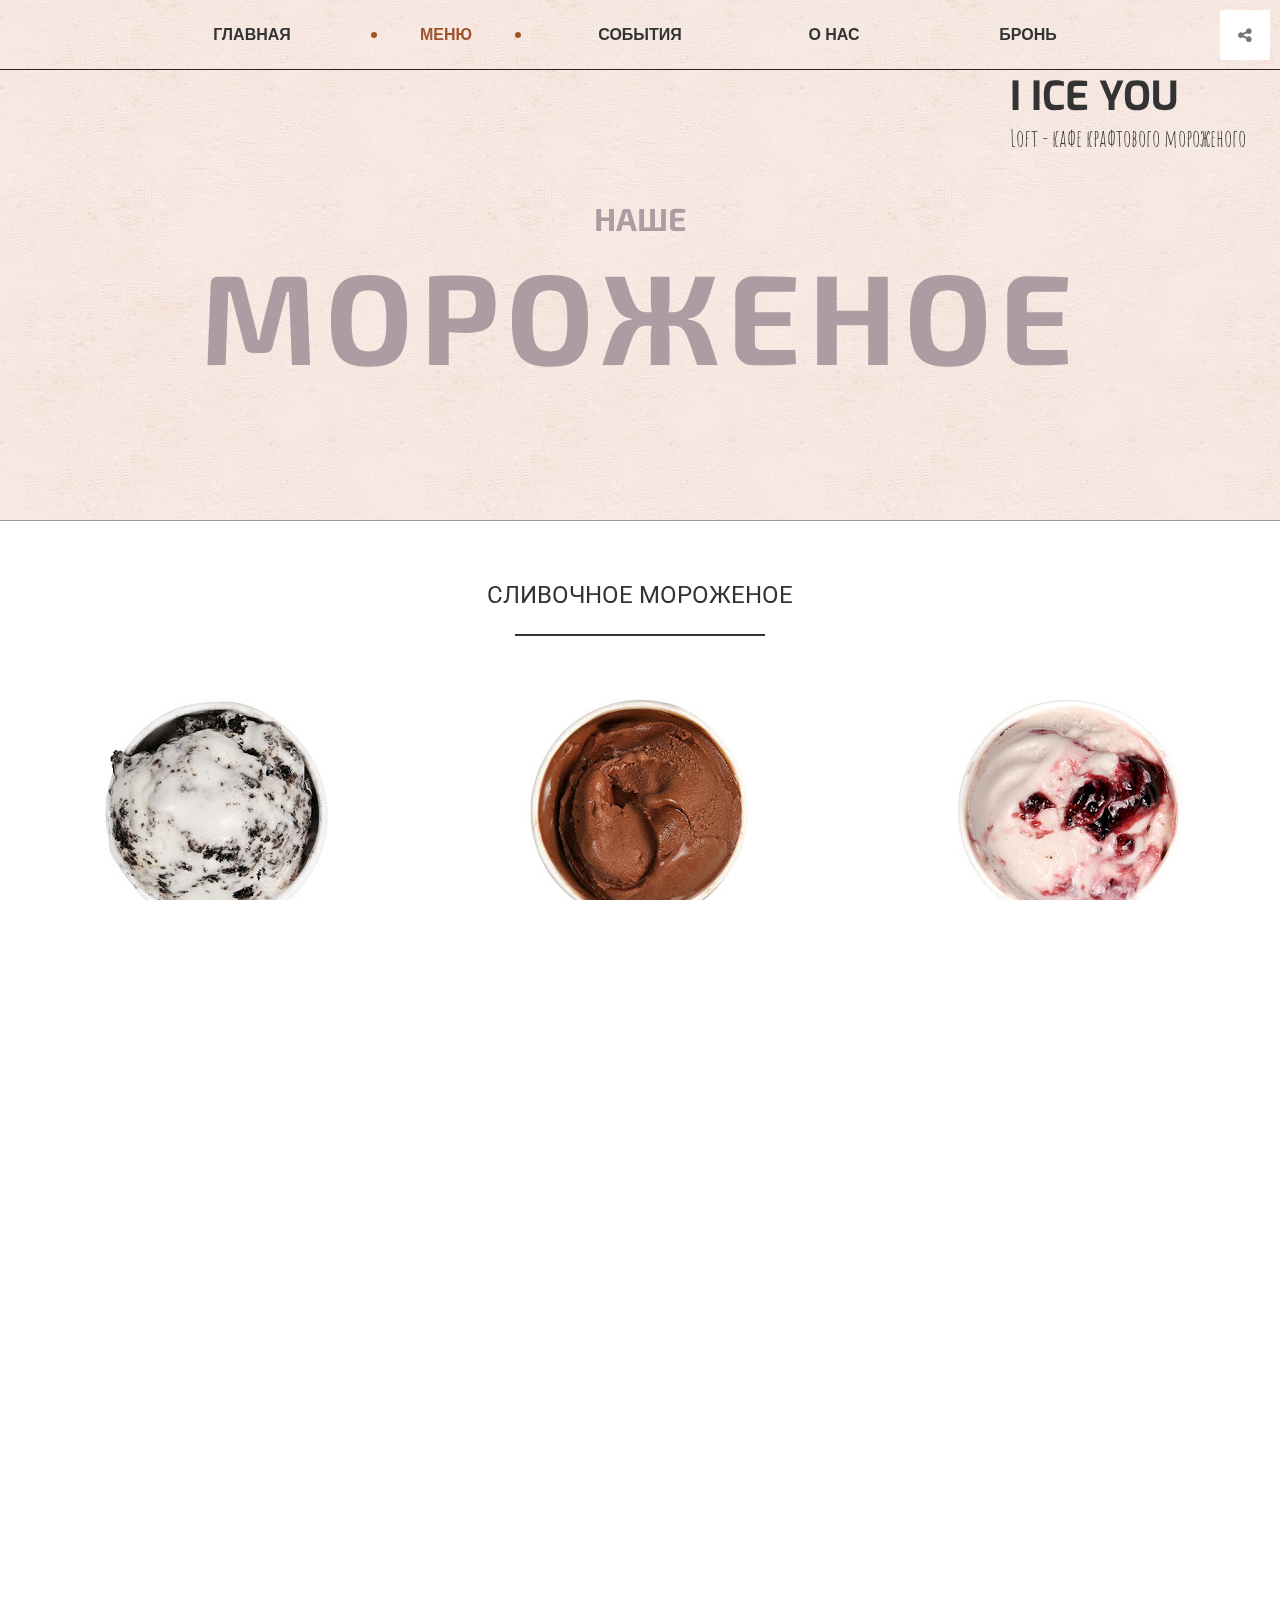
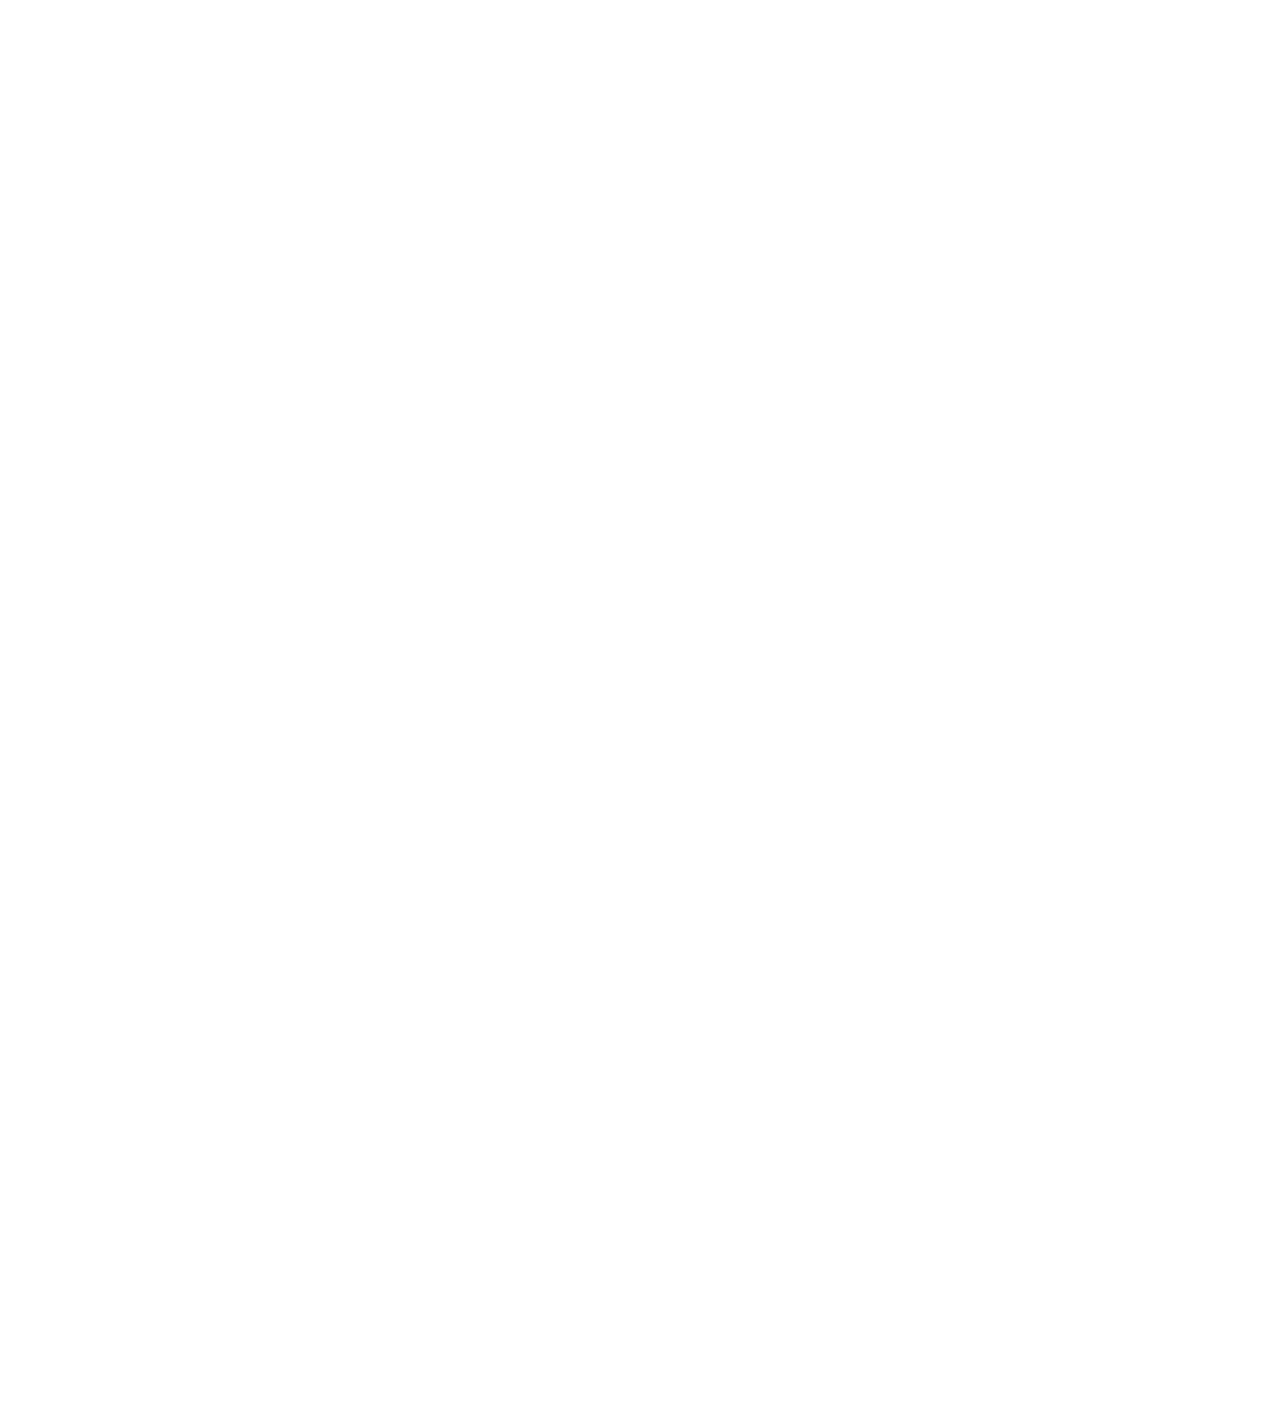
<file: menu.html>
<!DOCTYPE HTML>

<html lang=ru>
<head>
	<meta charset=utf-8>
	<meta name="viewport" content="width=device-width, initial-scale=1.0">
	<title>
		Меню
	</title>
	<script src="jquery-3.4.1.min.js"></script>
	<script src="jquery-ui.min.js"></script>
	<script src="main.js"></script>
	<link rel=stylesheet href=main.css>
	<link rel="icon" href="Pictures/favicon.ico" type="image/ico">
	<link rel='stylesheet prefetch' href='https://cdnjs.cloudflare.com/ajax/libs/font-awesome/4.7.0/css/font-awesome.css'>
	<link href="https://fonts.googleapis.com/css?family=Open+Sans:400,600,700&display=swap&subset=cyrillic" rel="stylesheet"> 
	<link href="https://fonts.googleapis.com/css?family=Exo:700,900&display=swap&subset=cyrillic" rel="stylesheet"> 
	<link href="https://fonts.googleapis.com/css?family=Amatic+SC:700&display=swap&subset=cyrillic" rel="stylesheet"> 
	<link href="https://fonts.googleapis.com/css?family=Open+Sans+Condensed:700&display=swap&subset=cyrillic" rel="stylesheet"> 
	<link href="https://fonts.googleapis.com/css?family=Exo+2:700,800&display=swap&subset=cyrillic" rel="stylesheet"> 
	<link href="https://fonts.googleapis.com/css?family=Roboto:300&display=swap&subset=cyrillic" rel="stylesheet">
	<link href="https://fonts.googleapis.com/css?family=Marck+Script&display=swap&subset=cyrillic" rel="stylesheet"> 
	
</head>
	<body>
	<a href=# class=up><i class="fa fa-arrow-circle-up fa-fw"></i></a>
	<div class=callback_btn><i class="fa fa-phone fa-fw"></i></div>
	
	
		<div id=container>
			
			
			<div class=overlay></div>
			<div id=popup_wrap>
				<div class=popup id=popup_mod>
					<div class=msg>
						<i class="fa fa-times-circle fa-2x"></i>
							<div class=tous>
								<form action= "" method= "">
									<div class=msg_text>
										ОСТАВЬТЕ СВОЙ ТЕЛЕФОН, И МЫ ВАМ ОБЯЗАТЕЛЬНО ПЕРЕЗВОНИМ
									</div>
									Ваш телефон:
								<input type="tel" required placeholder="8-800-555-35-35" pattern="8-[0-9]{3}-[0-9]{3}-[0-9]{2}-[0-9]{2}">
								Как к Вам обращаться:
								<input type= "text" name= "name" required placeholder="Алексей Викторович" pattern="[А-Яа-я]{3,}"> 
								<input type="submit" value="ОСТАВИТЬ ЗАЯВКУ">
									
								</a></span>
								</form>
							</div>
						
						<div class=splitter_horiz></div>
						
						<div class=we>
							<div class=msg_text>ИЛИ ПОЗВОНИТЕ НАМ САМИ!
							<div class=comp_tel>8-983-233-49-23</div>
						</div>
						
						</div>
					</div>
				</div>
			</div>
			
				
			<!--<div id=header> </div>-->
			
				<div class=navigation>
			
					<ul class=menu-main>
						<li> <a href=index.html>ГЛАВНАЯ</a></li>
						<li> <a href=menu.html class=current>МЕНЮ</a></li>
						<li> <a href=#>СОБЫТИЯ</a></li>
						<li> <a href=about.html>О НАС</a></li>
						<li> <a class=show>БРОНЬ</a> </li>
					</ul>
					
					<ul class="menu topLeft">
					  <li class="share bottom">
						<i class="fa fa-share-alt"></i>
							<ul class="submenu">
							<li><a href="https://vk.com/vssashaa" rel="external" class="vk"><i class="fa fa-vk"></i></a></li>
						<li><a href="#" rel="external" class="whatsapp"><i class="fa fa-whatsapp"></i></a></li>
						<li><a href="#" rel="external" class="youtube"><i class="fa fa-youtube"></i></a></li>
						<li><a href="https://www.instagram.com/sashavysotska/" rel="external" class="instagram"><i class="fa fa-instagram"></i></a></li>
							</ul>
						</li>
					</ul>
				

				</div>
				
				<div class=rest_title>
				<a class=toIndex href=index.html>
					<span class=first_title>I ICE YOU</span><br>
					<span class=second_title>Loft - кафе крафтового мороженого</span>
				</a>
			</div>
				
				<div id=menu_content>
					<div id=menu_first_section class=menu_section>
						<span class=text_first>НАШЕ </span>
						<span class=text_second>МОРОЖЕНОЕ </span>
						
					</div>
					
					<div class=ictitle>СЛИВОЧНОЕ МОРОЖЕНОЕ </div>
					<div class=underline_wrap>
						<div class=underline></div>
					</div>
					<div class=desc_wrapper>
						<div class=opt>
							<img class=opt_img src="Pictures/first.jpg"></img>
							
							<div class=opt_title>ОRЕО </div>
							<div class=underline></div>
							<div class=opt_description>Нежное сливочное мороженое, с крошкой арахисового печенья OREO</div>
							<div class=underline></div>
							<div class=opt_price> 15$</div>
						
						</div>
						
						
						<div class=second_opt>
							<img class=opt_img src="Pictures/second.jpg"></img>
							
							<div class=opt_title>ШОКОЛАД С МОРСКОЙ СОЛЬЮ </div>
							<div class=underline></div>
							<div class=opt_description>Наскучила обыденность? Шоколадный пломбир с морской солью - то, что нужно!</div>
							<div class=underline></div>
							<div class=opt_price> 20$</div>
						
						</div>
						
						<div class=third_opt>
							<img class=opt_img src="Pictures/third.jpg"></img>
							
							<div class=opt_title>ЯГОДНЫЙ ЧИЗКЕЙК </div>
							<div class=underline></div>
							<div class=opt_description>Слышали про хипстеров? Это мороженое из той же серии! Сыр, пломбир и ягоды...</div>
							<div class=underline></div>
							<div class=opt_price> 22$</div>
						
						</div>
						
						<div class=linebreak></div>
						<p></p>
						
						<div class=fourth_opt>
							<img class=opt_img src="Pictures/fourth.jpg"></img>
							
							<div class=opt_title>ФИСТАШКОВОЕ </div>
							<div class=underline></div>
							<div class=opt_description>Мороженое консервативных людей. Пломбир и фисташки. Ничего лишнего</div>
							<div class=underline></div>
							<div class=opt_price> 20$</div>
						
						</div>
						
						<div class=fifth_opt>
							<img class=opt_img src="Pictures/fifth.jpg"></img>
							
							<div class=opt_title>ОРЕХОВОЕ С КРОШКОЙ </div>
							<div class=underline></div>
							<div class=opt_description>Молочный пломбир с цельным орехом и печенькой. Вкусно, да и только!</div>
							<div class=underline></div>
							<div class=opt_price> 14$</div>
						
						</div>
						
						
			
						
						
					
					
					
					</div>
					
					
					<div class=ictitle>ЩЕРБЕТ </div>
					<div class=underline_wrap>
						<div class=underline></div>
					</div>
					
					
					<div class=desc_wrapper>
						
						<div class=opt>
							<img class=opt_img src="Pictures/sixth.jpg"></img>
							
							<div class=opt_title>КЛЮКВЕННЫЙ ЩЕРБЕТ </div>
							<div class=underline></div>
							<div class=opt_description>Восточное сладкое угощение в форме мороженого с ягодами клюквы</div>
							<div class=underline></div>
							<div class=opt_price> 23$</div>
						
						</div>
						
						<div class=opt>
							<img class=opt_img src="Pictures/seventh.jpg"></img>
							
							<div class=opt_title>ЛИМОННЫЙ ЩЕРБЕТ </div>
							<div class=underline></div>
							<div class=opt_description>Восточное сладкое угощение в форме мороженого с цедрой лимона</div>
							<div class=underline></div>
							<div class=opt_price> 23$</div>
						
						</div>
						
						<div class=opt>
							<img class=opt_img src="Pictures/eight.jpg"></img>
							
							<div class=opt_title>МАЛИНОВЫЙ ЩЕРБЕТ </div>
							<div class=underline></div>
							<div class=opt_description>Восточное сладкое угощение в форме мороженого с ягодами малины</div>
							<div class=underline></div>
							<div class=opt_price> 23$</div>
						
						</div>
					
					</div>
					
					
				</div>
				
				<div class=menu_footer>
				<div class=address><h1> АДРЕС </h1>
					<div class=subadr>Проспект Ленина, 40, </div>
					<div class=subadr_2>Томск, Россия </div>
				</div>
				<div class=contacts><h1>КОНТАКТЫ </h1>
					<div class=subcont>tahteev.ilya@gmail.com </div>
					<div class=subcont_2>Тел. 8 (983) 233-49-23 </div>
				</div>
				<div class=time><h1>ЧАСЫ РАБОТЫ</h1>
					<div class=subtime>Ежедневно 10:00 - 23:00 </div>
				</div>
				
				
				</div>
				
			<div id=designed_by_rest>
				<span id=designed_by_rest_text>Designed by Takhteyev Ilya &#169;</span>
			</div>
			
		</div>	
		
	</body>
	
</html>
</file>
